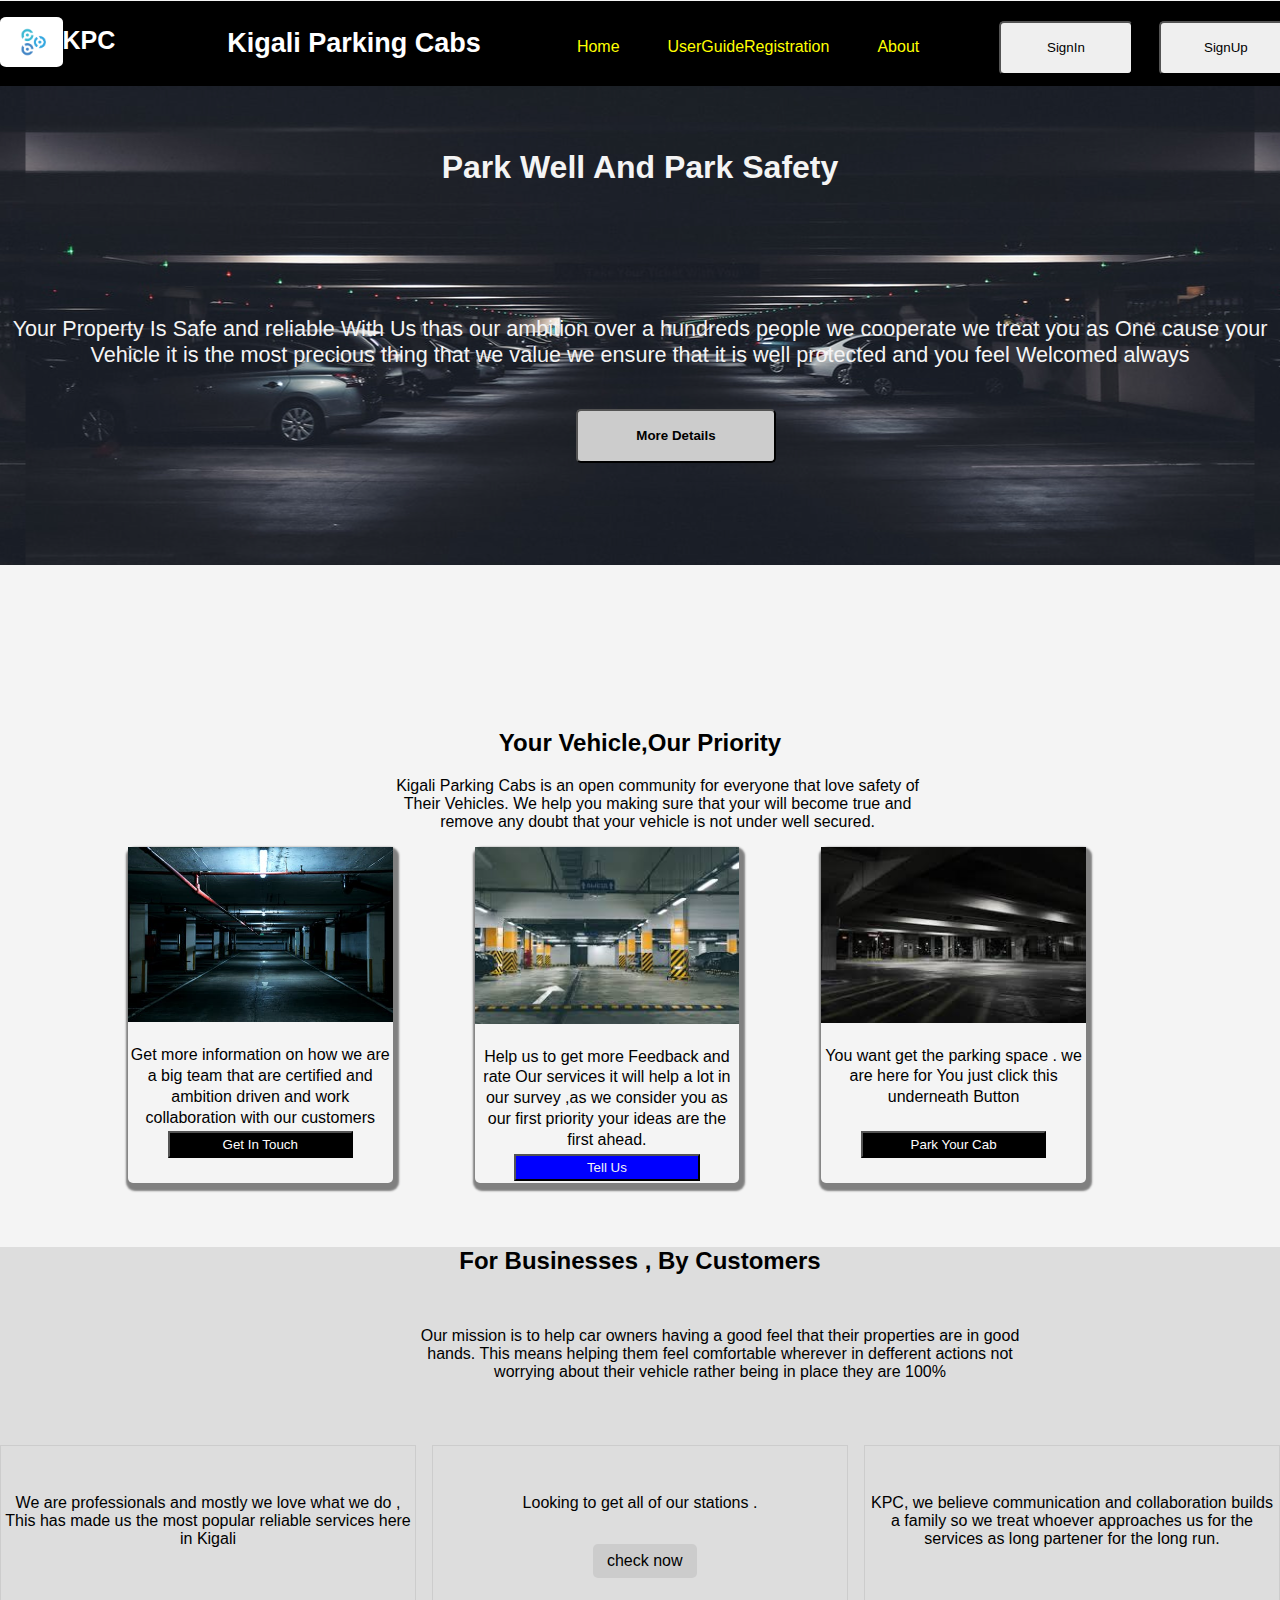
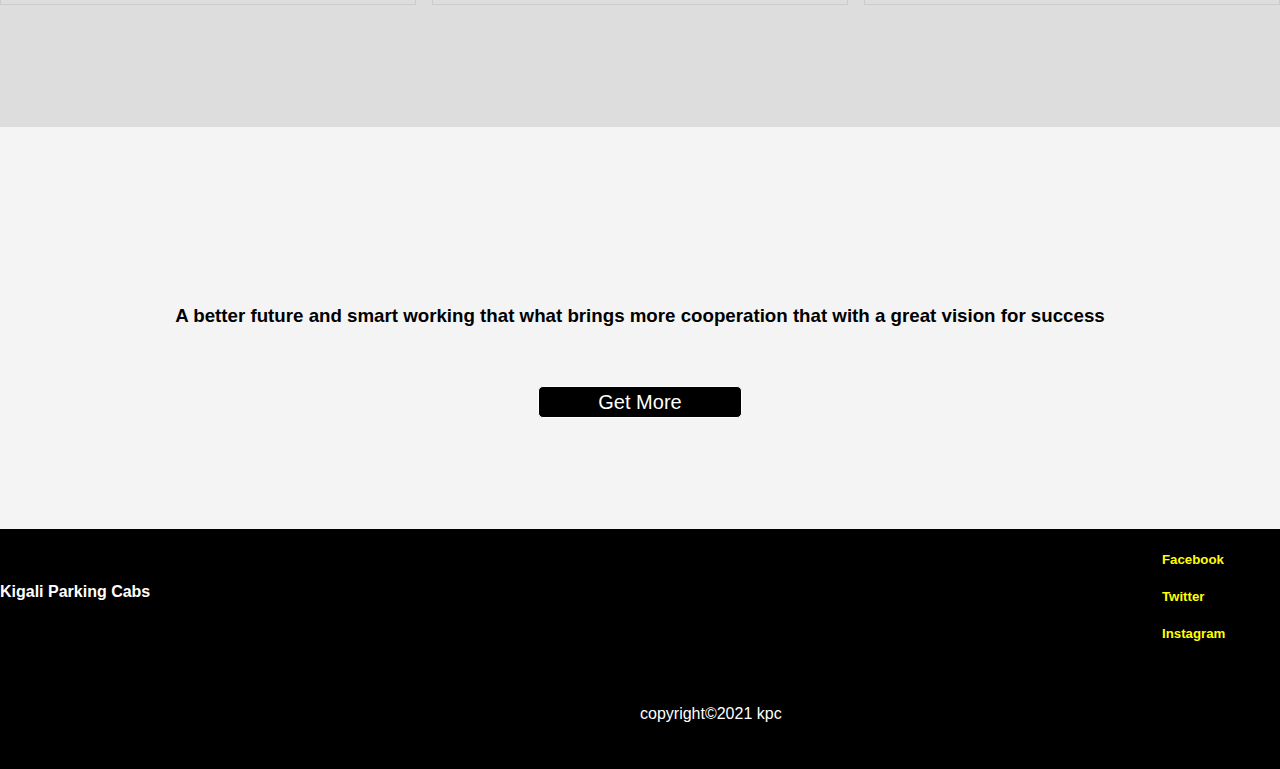
<file: pages/index.html>
<!DOCTYPE html>
<html lang="en">
<head>
  <meta charset="UTF-8">
  <meta name="viewport" content="width=device-width, initial-scale=1.0">
  <meta http-equiv="X-UA-Compatible" content="ie=edge">
  <title>ParkingSlot</title>
  <link rel="stylesheet" href="../css/index.css">
</head>
<body>
  <header id="main-header">
    <img class="logo" src="../images/logo2.png" alt="">
    <h3 class="logoHeading">KPC</h3>
    <h3 class="headingTypography">Kigali Parking Cabs</h3>
    <div class="my-list">
      <ul class="ul-list">
        <li><a href="#">Home</a></li>
        <li><a href="./userguide.html">UserGuideRegistration</a></li>
        <li><a href="./about.html">About</a></li>
      </ul>
    </div>
    <button class="btnHeader" type="button" name="button">SignIn</button>
    <button class="btnHeader" type="button" name="button">SignUp</button>
  </header>
  <div class="showcase">
    <h1>Park Well And Park Safety </h1>
    <p>Your Property Is Safe and reliable With Us thas our ambition over a hundreds people
    we cooperate we treat you as One cause your Vehicle it is the most precious thing
    that we value we ensure that it is well protected and you feel Welcomed always  </p>
    <div class="detailTag"></div>
    <button class="btnShowcase" type="button" >More Details</button>
  </div>
  <div class="my-form">

  </div>
  <div class="container">
    <div class="shortShowcase">

      <h2>Your Vehicle,Our Priority</h2>
      <p>Kigali Parking Cabs is an open community for everyone that  love safety of
      Their Vehicles. We help you making sure that your will become true and remove
      any doubt that your vehicle is not under well secured. </p>
  </div>
  <div class="boxes">


      <div class="box1">
        <img   width="100%"  src="../images/pexels.jpeg" alt="">
        <p>Get more information on how we
        are a big team that are certified
      and ambition driven and work collaboration
      with our customers
      </p>
      <button type="button" name="button">Get In Touch</button>
      </div>
      <div class="box2">
        <img   width="100%"  src="../images/imag.jpg" alt="">
        <p>Help us to get more Feedback and rate Our
        services it will help a lot in our survey
        ,as we consider you as our first priority
        your ideas are the first ahead.
      </p>
      <button type="button" name="button">Tell Us</button>
      </div>
      <div class="box3">
        <img   width="100%"  src="../images/images.jpg" alt="">
        <p>You want get the parking space . we are
        here for You just click this underneath Button</p>
        <button type="button" name="button">Park Your Cab</button>
      </div>
  </div>
</div><!-- end of container -->
  <div class="smallText">
    <h2>For Businesses , By Customers</h2>
    <p>Our mission is to help car owners having a good feel that
    their properties are in good hands. This means helping them feel
  comfortable wherever in defferent actions not worrying about their
  vehicle rather being in place they are 100%</p>
  <div class="smbox">

    <div class="smbox1">
      <p>We are professionals and mostly we love what we do
        , This has made us the most popular reliable services
        here in Kigali</p>
      </div>
      <div class="smbox2">
        <p>
          Looking to get all of our stations
          .<a  class="aTag" type="button" href="#">check now</a>
        </p>
      </div>
      <div class="smbox3">
        <p>
          KPC, we believe communication and collaboration builds
          a family so we treat whoever approaches us for the services
          as long partener for the long run.
        </p>
      </div>
  </div>
  </div>
  <section class="main container ">
      <h3>A better future and smart working that what brings more cooperation that
      with a great vision for success</h3> <button class="btnContainer"type="button" name="button">Get More</button>

  </section>
  <footer id="main-footer">

      <h4>Kigali Parking Cabs</h4>

    <div class="footerdiv">
      <h5><a href="#">Facebook</a></h5>
      <h5><a href="#">Twitter</a></h5>
      <h5><a href="#">Instagram</a></h5>
    </div>
    <p>copyright&copy;2021 kpc</p>
  </footer>
  <script src="../js/index.js"></script>
</body>
</html>
</file>
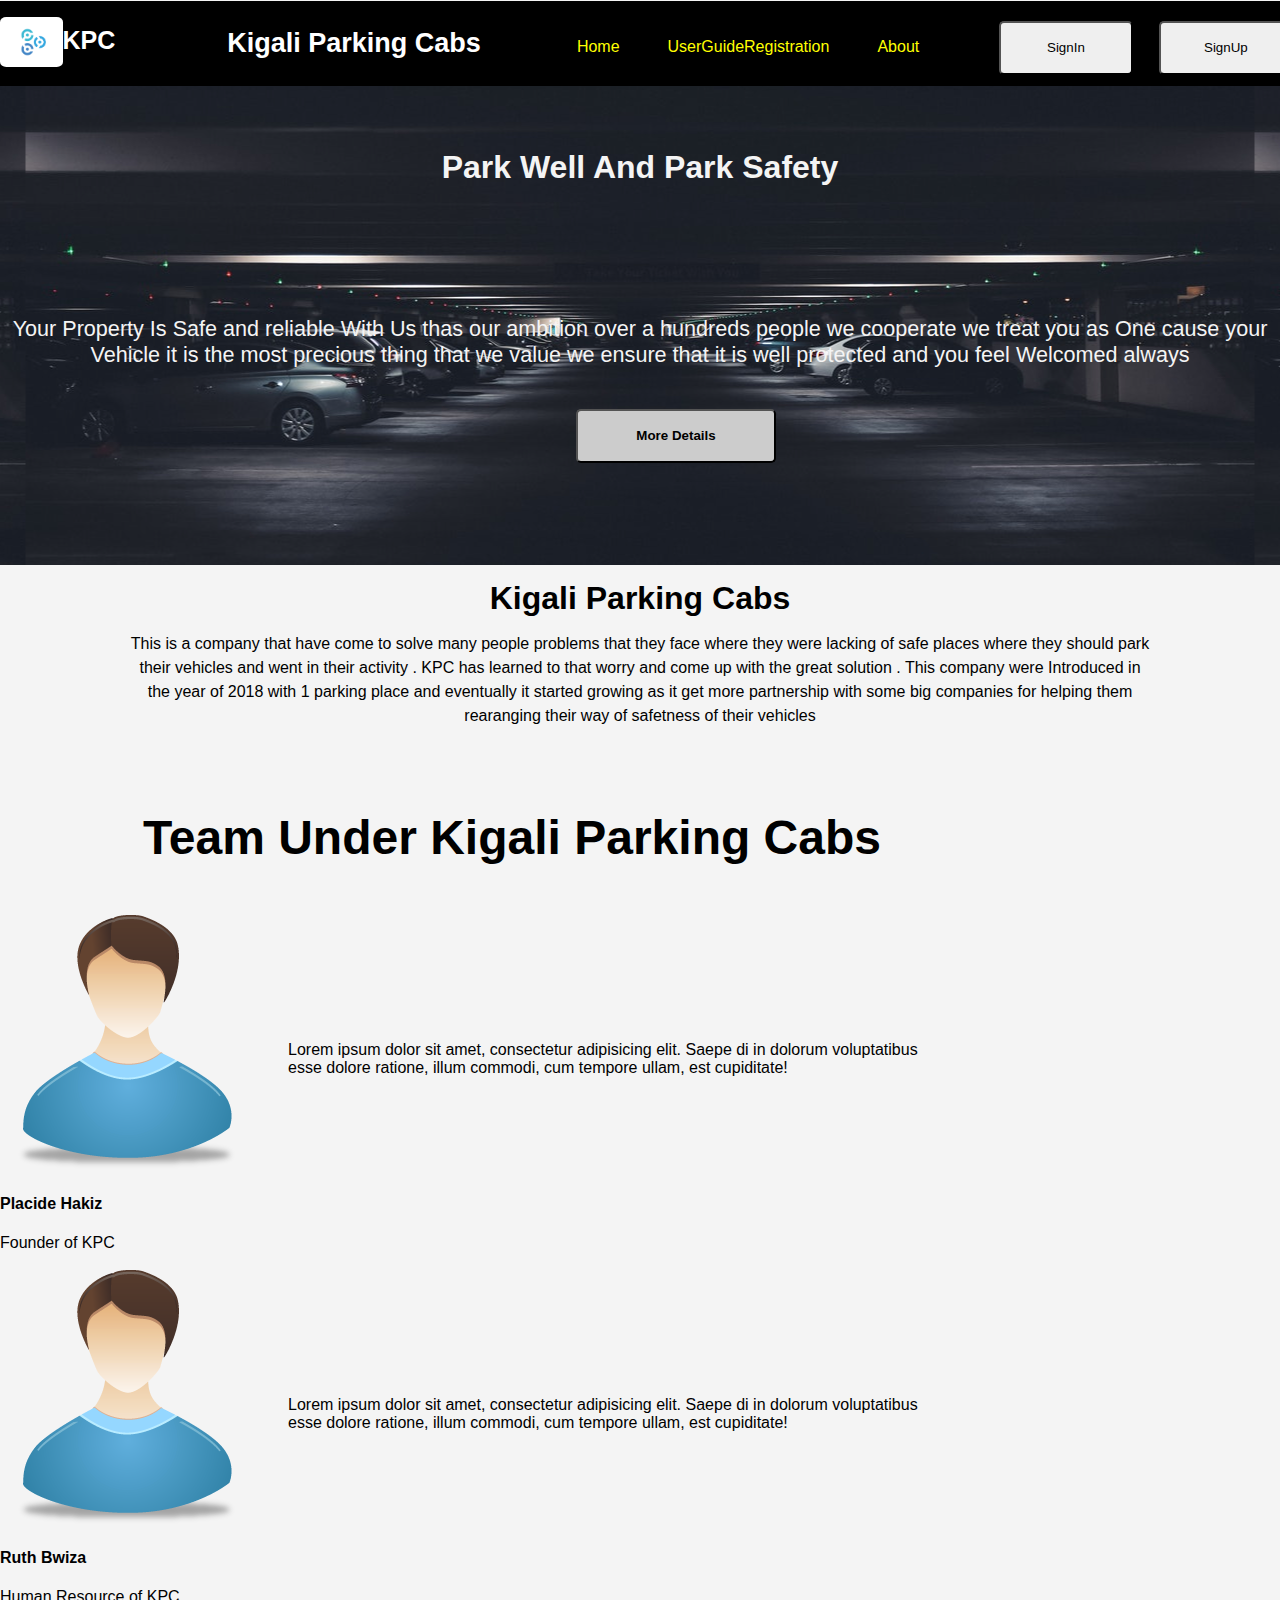
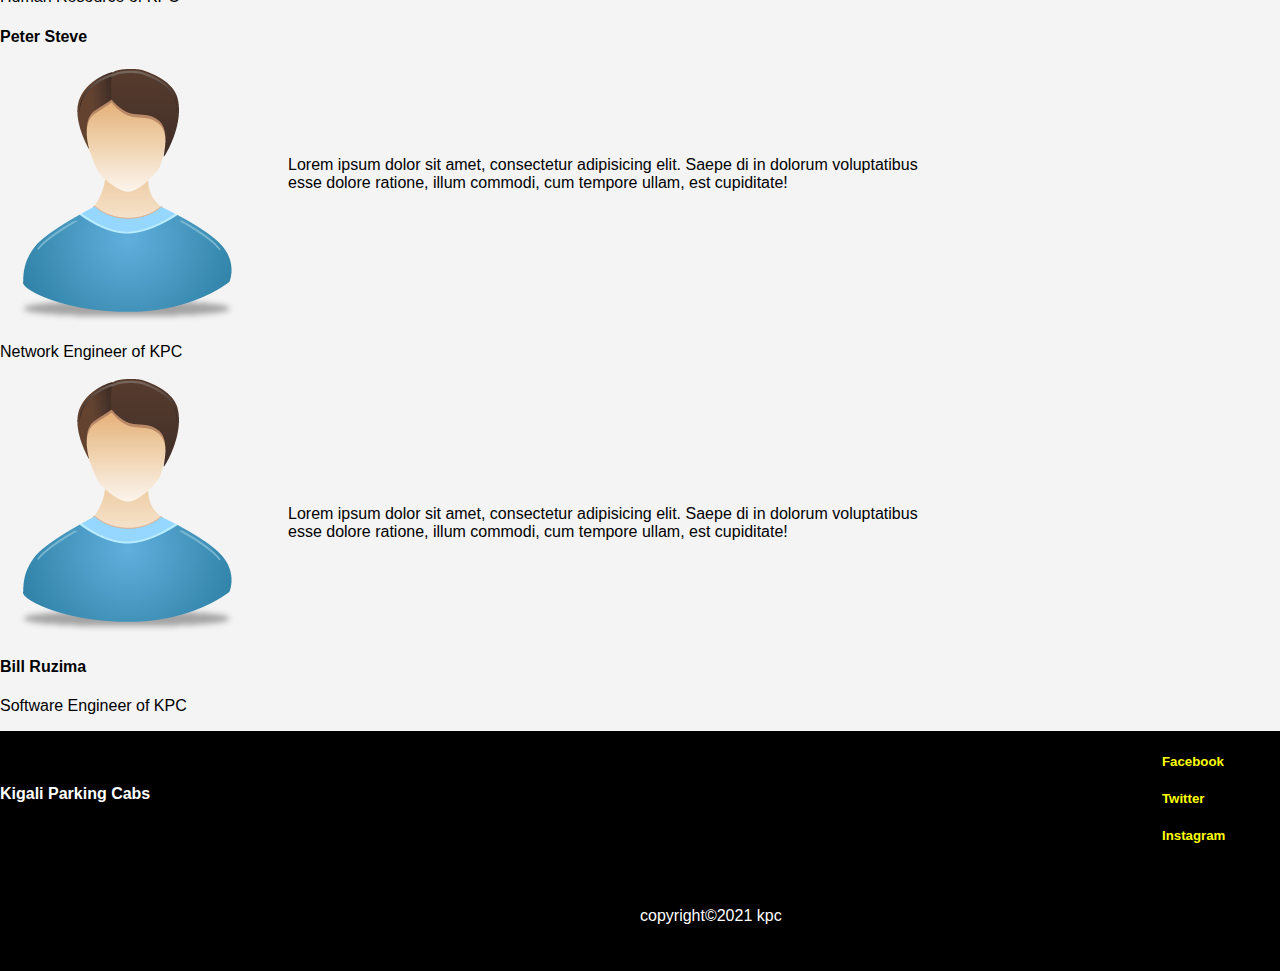
<file: pages/about.html>
<!DOCTYPE html>
<html lang="en">
<head>
  <meta charset="UTF-8">
  <meta name="viewport" content="width=device-width, initial-scale=1.0">
  <meta http-equiv="X-UA-Compatible" content="ie=edge">
  <title>About</title>
  <link rel="stylesheet" href="../css/about.css">
</head>
<body>
  <header id="main-header">
    <img class="logo" src="../images/logo2.png" alt="">
    <h3 class="logoHeading">KPC</h3>
    <h3 class="headingTypography">Kigali Parking Cabs</h3>
    <div class="my-list">
      <ul class="ul-list">
        <li><a href="./index.html">Home</a></li>
        <li><a href="./userguide.html">UserGuideRegistration</a></li>
        <li><a href="./about.html">About</a></li>
      </ul>
    </div>
    <button class="btnHeader" type="button" name="button">SignIn</button>
    <button class="btnHeader" type="button" name="button">SignUp</button>
  </header>
  <div class="showcase">
    <h1>Park Well And Park Safety </h1>
    <p>Your Property Is Safe and reliable With Us thas our ambition over a hundreds people
    we cooperate we treat you as One cause your Vehicle it is the most precious thing
    that we value we ensure that it is well protected and you feel Welcomed always  </p>
    <div class="detailTag"></div>
    <button class="btnShowcase" type="button" >More Details</button>
  </div>

    <div class="container">
        <h1>Kigali Parking Cabs</h1>
        <p class="paragraph">This is a company that have come to solve many people problems
        that they face where they were lacking of  safe places where they should
        park their vehicles and went in their activity . KPC has learned to that
        worry and come up with the great solution . This company were Introduced
        in the year of 2018  with 1 parking place and eventually it started growing
        as it get more partnership with some big companies for helping them rearanging
        their way of safetness of their vehicles  </p>
    </div>

    <h3 class="headingTeam">Team Under Kigali Parking Cabs</h3>
    <div class="team">
      <img src="../images/man-icon.png" alt="placideh">
      <h4>Placide Hakiz </h4>
      <p>Founder of KPC</p>
      <p class="detail">Lorem ipsum dolor sit amet, consectetur
         adipisicing elit. Saepe di
          in dolorum voluptatibus esse dolore ratione,
           illum commodi, cum tempore ullam, est
            cupiditate!</p>

    </div>
    <div class="team">
      <img src="../images/man-icon.png" alt="placideh">
      <h4>Ruth Bwiza </h4>
      <p>Human Resource of KPC</p>
      <p class="detail">Lorem ipsum dolor sit amet, consectetur
         adipisicing elit. Saepe di
          in dolorum voluptatibus esse dolore ratione,
           illum commodi, cum tempore ullam, est
          cupiditate!</p>

    </div>
    <div class="team">
      <h4>Peter Steve </h4>
      <img src="../images/man-icon.png" alt="placideh">
      <p>Network Engineer of KPC</p>
      <p class="detail">Lorem ipsum dolor sit amet, consectetur
         adipisicing elit. Saepe di
          in dolorum voluptatibus esse dolore ratione,
           illum commodi, cum tempore ullam, est
            cupiditate!</p>

    </div>
    <div class="team">
      <img src="../images/man-icon.png" alt="placideh">
      <h4>Bill Ruzima </h4>
      <p>Software Engineer of KPC</p>
      <p class="detail">Lorem ipsum dolor sit amet, consectetur
         adipisicing elit. Saepe di
          in dolorum voluptatibus esse dolore ratione,
           illum commodi, cum tempore ullam, est
            cupiditate!</p>

    </div>
  <footer id="main-footer">

      <h4>Kigali Parking Cabs</h4>

    <div class="footerdiv">
      <h5><a href="#">Facebook</a></h5>
      <h5><a href="#">Twitter</a></h5>
      <h5><a href="#">Instagram</a></h5>
    </div>
    <p>copyright&copy;2021 kpc</p>
  </footer>
  <script src="../js/about.js">

  </script>
</body>
</html>
</file>
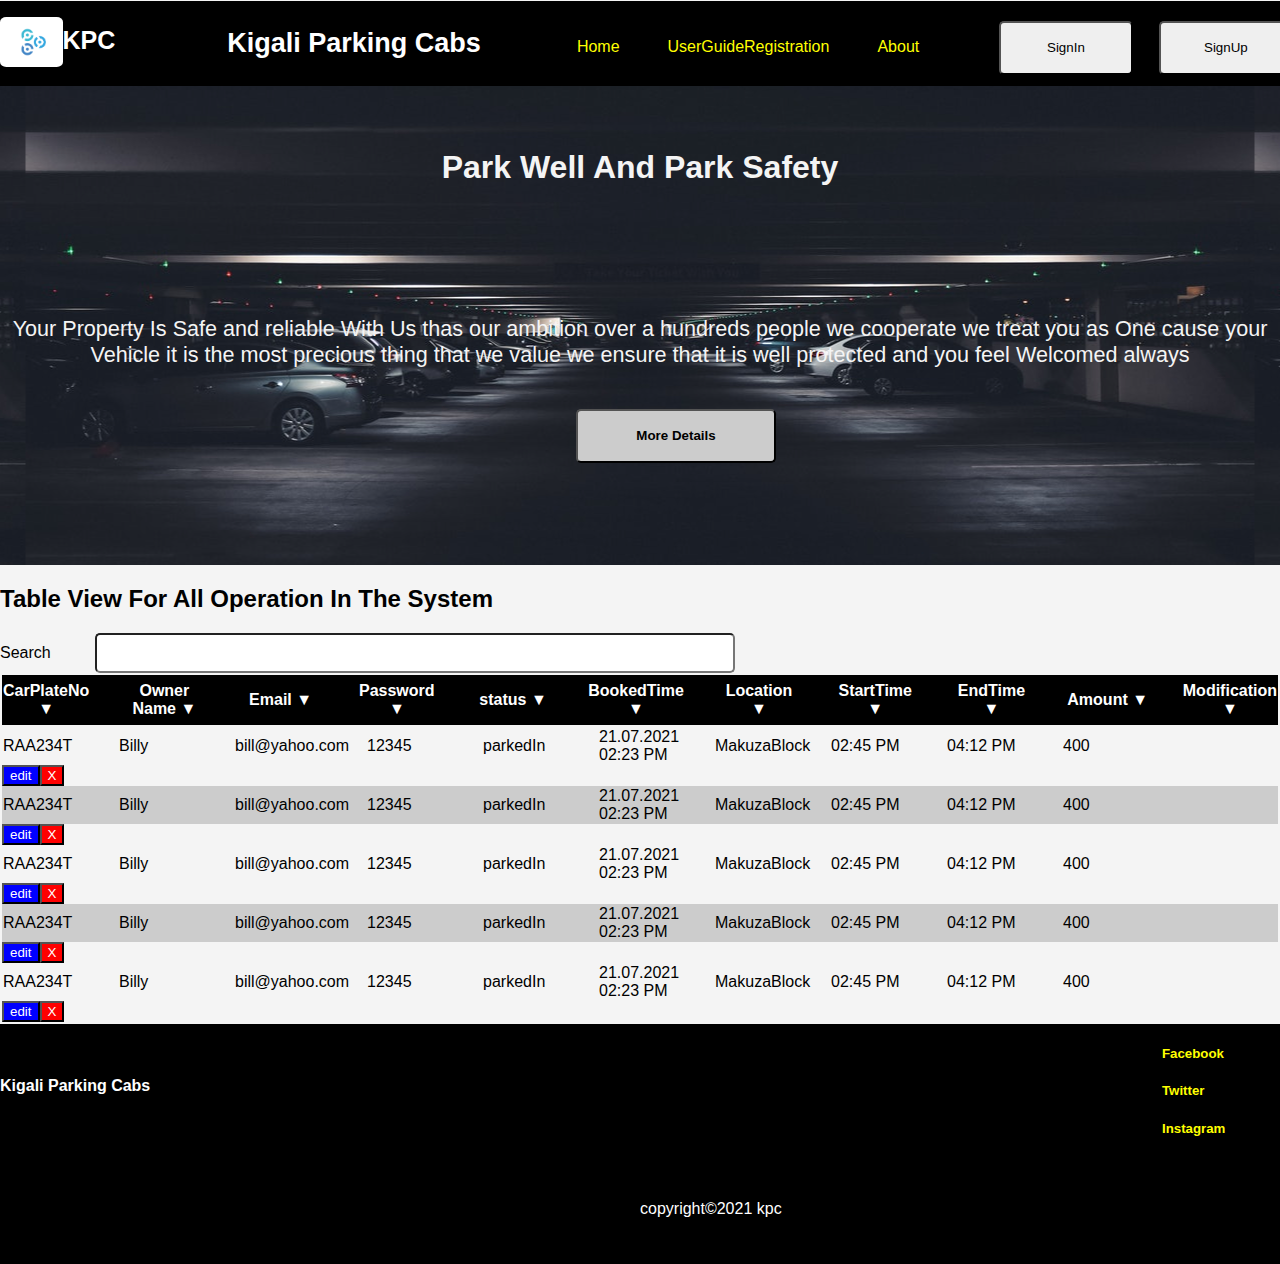
<file: pages/admin.html>
<!DOCTYPE html>
<html lang="en">
<head>
  <meta charset="UTF-8">
  <meta name="viewport" content="width=device-width, initial-scale=1.0">
  <meta http-equiv="X-UA-Compatible" content="ie=edge">
  <title>KPC Admin</title>
  <link rel="stylesheet" href="../css/admin.css">
</head>
<body>
  <header id="main-header">
    <img class="logo" src="../images/logo2.png" alt="">
    <h3 class="logoHeading">KPC</h3>
    <h3 class="headingTypography">Kigali Parking Cabs</h3>
    <div class="my-list">
      <ul class="ul-list">
        <li><a href="./index.html">Home</a></li>
        <li><a href="./userguide.html">UserGuideRegistration</a></li>
        <li><a href="./about.html">About</a></li>
      </ul>
    </div>
    <button class="btnHeader" type="button" name="button">SignIn</button>
    <button class="btnHeader" type="button" name="button">SignUp</button>
  </header>
  <div class="showcase">
    <h1>Park Well And Park Safety </h1>
    <p>Your Property Is Safe and reliable With Us thas our ambition over a hundreds people
    we cooperate we treat you as One cause your Vehicle it is the most precious thing
    that we value we ensure that it is well protected and you feel Welcomed always  </p>
    <div class="detailTag"></div>
    <button class="btnShowcase" type="button" >More Details</button>
  </div>
  <div class="container">
    <h2>Table View For All Operation In The System</h2>
    <form>
		<label>Search</label>
		<input id="input-tag" type="text" name="name">
	</form>
    <table>
      <thead >
        <tr class="rowHead">
          <th>
            CarPlateNo &#9660
          </th>
          <th>
            Owner Name &#9660
          </th>
          <th>
            Email &#9660
          </th>
          <th>
            Password &#9660
          </th>
          <th>
            status &#9660
          </th>
          <th>
            BookedTime &#9660
          </th>
          <th>
            Location &#9660
          </th>
          <th>
            StartTime &#9660
          </th>
          <th>
            EndTime &#9660
          </th>
          <th>
            Amount &#9660
          </th>
          <th>
            Modification &#9660
          </th>
        </tr>
      </thead>
      <tbody id="row-data">

      </tbody>
    </table>
  </div>
  <footer id="main-footer">

      <h4>Kigali Parking Cabs</h4>

    <div class="footerdiv">
      <h5><a href="#">Facebook</a></h5>
      <h5><a href="#">Twitter</a></h5>
      <h5><a href="#">Instagram</a></h5>
    </div>
    <p>copyright&copy;2021 kpc</p>
  </footer>
  <script src="../js/admin.js"></script>
</body>
</html>
</file>
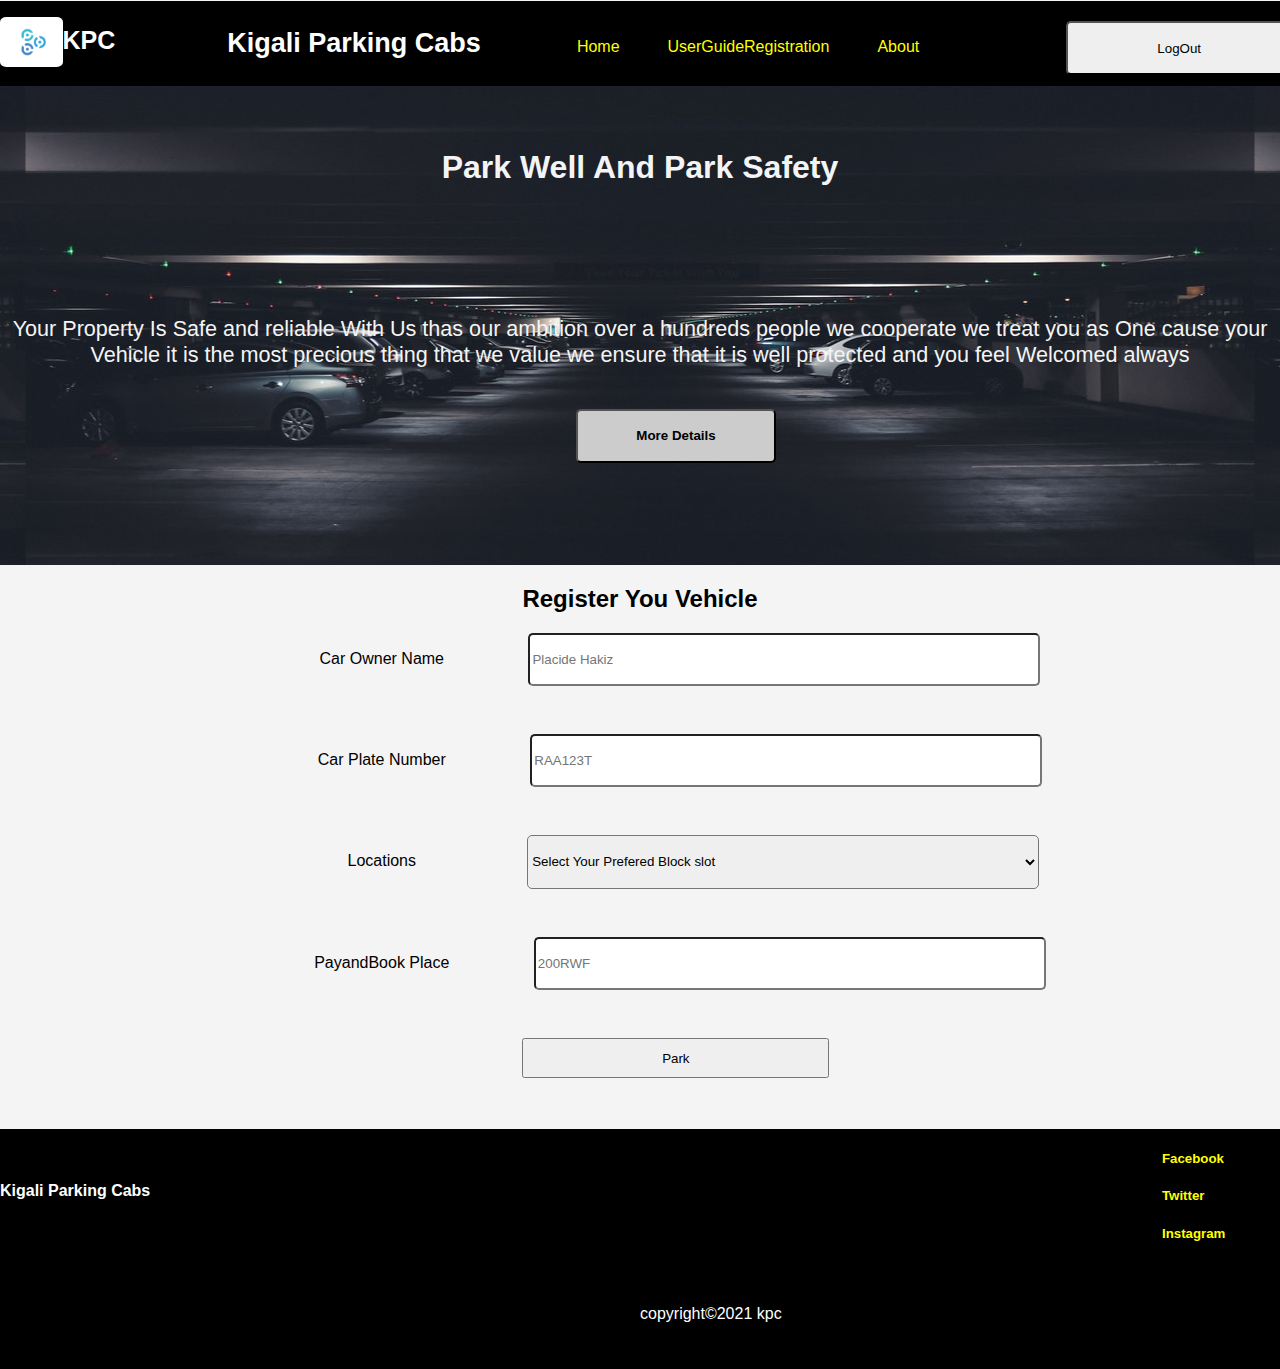
<file: pages/register.html>
<!DOCTYPE html>
<html lang="en">
<head>
  <meta charset="UTF-8">
  <meta name="viewport" content="width=device-width, initial-scale=1.0">
  <meta http-equiv="X-UA-Compatible" content="ie=edge">
  <title>register</title>
  <link rel="stylesheet" href="../css/register.css">
</head>
<body>
  <header id="main-header">
    <img class="logo" src="../images/logo2.png" alt="">
    <h3 class="logoHeading">KPC</h3>
    <h3 class="headingTypography">Kigali Parking Cabs</h3>
    <div class="my-list">
      <ul class="ul-list">
        <li><a href="./index.html">Home</a></li>
        <li><a href="#">UserGuideRegistration</a></li>
        <li><a href="./about.html">About</a></li>
      </ul>
    </div>
    <button class="btnHeader" type="submit" name="button"><a style="color:#000 " href="./index.html">LogOut</a></button>
  </header>
  <div class="showcase">
    <h1>Park Well And Park Safety </h1>
    <p>Your Property Is Safe and reliable With Us thas our ambition over a hundreds people
    we cooperate we treat you as One cause your Vehicle it is the most precious thing
    that we value we ensure that it is well protected and you feel Welcomed always  </p>
    <div class="detailTag"></div>
    <button class="btnShowcase" type="button" >More Details</button>
  </div>

  <div class="container">
    <h2>Register You Vehicle</h2>
      <form class="parkCar" action="./admin.html" >
        <div class="">
          <label for="Car Owner Name">Car Owner Name</label>
          <input type="text" placeholder="Placide Hakiz">
        </div>
        <div class="">
          <label for="CarPlateNo">Car Plate Number </label>
          <input type="text" placeholder="RAA123T">
        </div>
        <div class="">
          <label for="location">Locations</label>
          <select class="selection" name="">
            <option value="DownTown">Select Your Prefered Block slot</option>
            <option value="DownTown">DownTown</option>
            <option value="DownTown">SimbaBlock</option>
            <option value="DownTown">MakuzaBlock</option>
            <option value="DownTown">AirPortBlock</option>
            <option value="DownTown">RafikiBlock</option>

          </select>

        </div>
        <div>
          <label for="Pay">PayandBook Place</label>
          <input type="text" name="booking"  placeholder="200RWF">
        </div>
        <!-- <input class="btnSubmit" type="submit" name="submit" value="Park"> -->
        <button class="btnSubmit" ><a style="color:#000;width:40em; " href="./admin.html">Park</a></button>
      </form>
    </div>
    <footer id="main-footer">

        <h4>Kigali Parking Cabs</h4>

      <div class="footerdiv">
        <h5><a href="#">Facebook</a></h5>
        <h5><a href="#">Twitter</a></h5>
        <h5><a href="#">Instagram</a></h5>
      </div>
      <p>copyright&copy;2021 kpc</p>
    </footer>
      <script type="text/javascript" src="../js/register.js">

      </script>
</body>
</html>
</file>
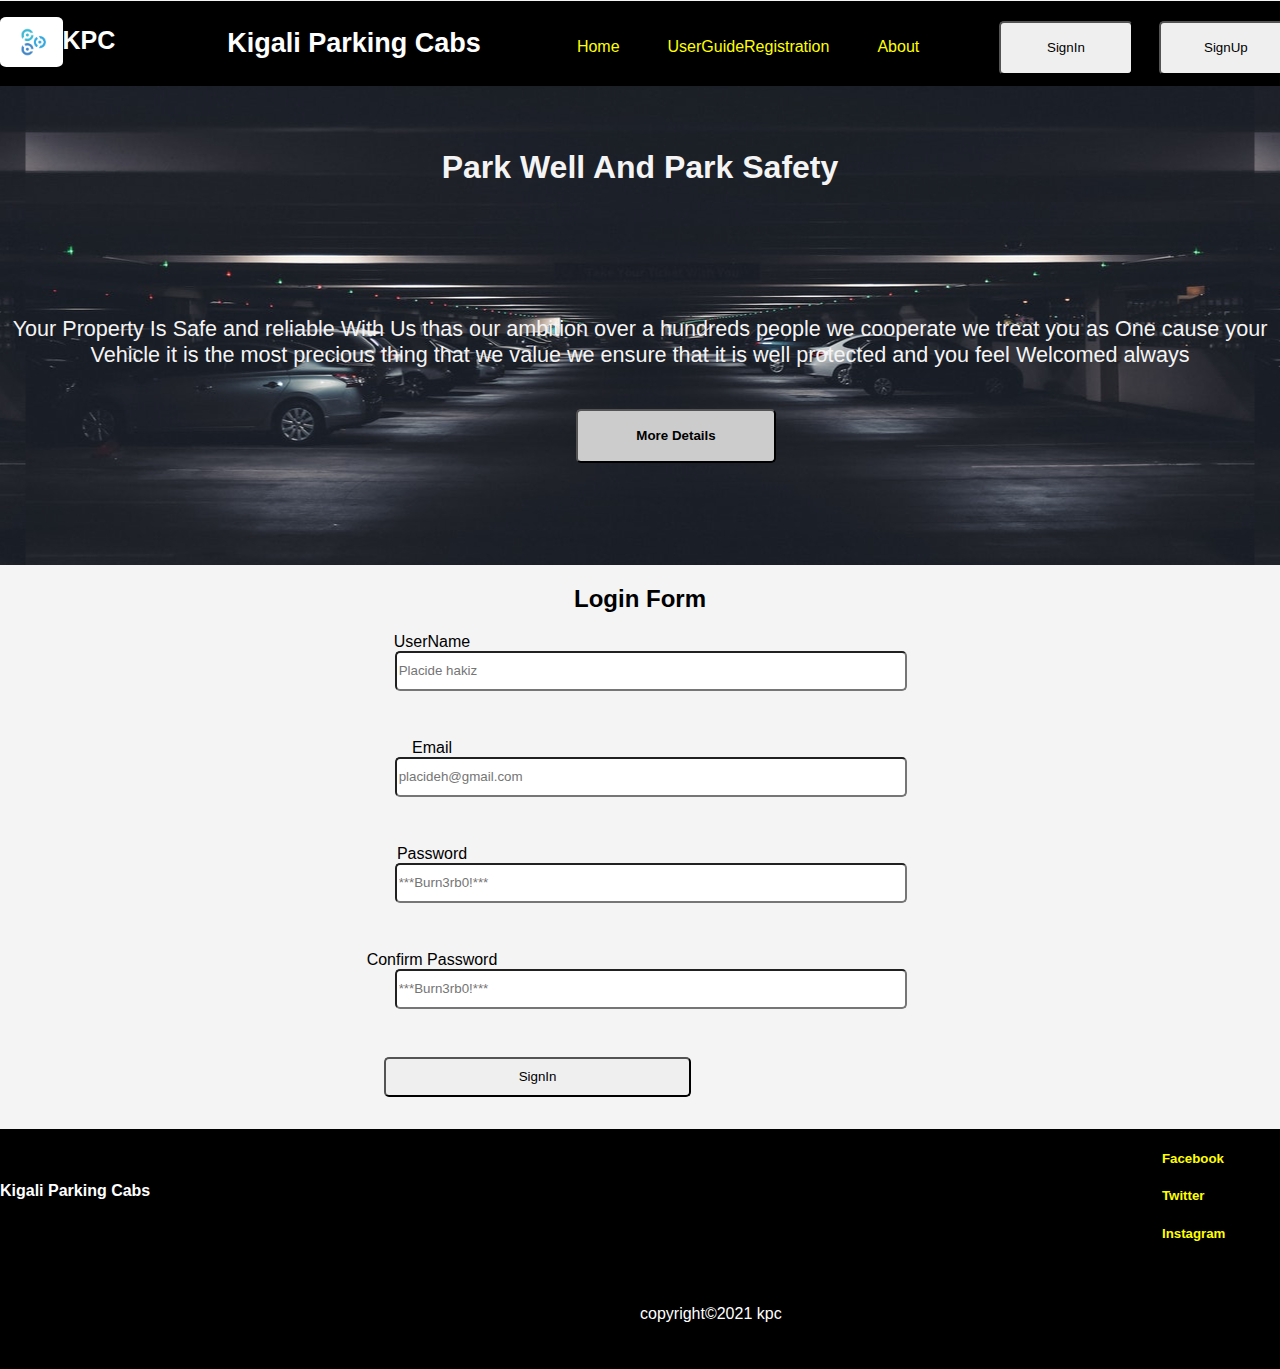
<file: pages/signIn.html>
<!DOCTYPE html>
<html lang="en">
<head>
  <meta charset="UTF-8">
  <meta name="viewport" content="width=device-width, initial-scale=1.0">
  <meta http-equiv="X-UA-Compatible" content="ie=edge">
  <title>SignIn</title>
  <link rel="stylesheet" href="../css/signIn.css">
</head>
<body>
  <header id="main-header">
    <img class="logo" src="../images/logo2.png" alt="">
    <h3 class="logoHeading">KPC</h3>
    <h3 class="headingTypography">Kigali Parking Cabs</h3>
    <div class="my-list">
      <ul class="ul-list">
        <li><a href="./index.html">Home</a></li>
        <li><a href="./userguide.html">UserGuideRegistration</a></li>
        <li><a href="./about.html">About</a></li>
      </ul>
    </div>
    <button class="btnHeader" type="button" name="button">SignIn</button>
    <button class="btnHeader" type="button" name="button">SignUp</button>
  </header>
  <div class="showcase">
    <h1>Park Well And Park Safety </h1>
    <p>Your Property Is Safe and reliable With Us thas our ambition over a hundreds people
    we cooperate we treat you as One cause your Vehicle it is the most precious thing
    that we value we ensure that it is well protected and you feel Welcomed always  </p>
    <button class="btnShowcase" type="button" >More Details</button>
  </div>


  <div class="container">
    <h2>Login Form </h2>

    <form action="" class="my-form" >
      <div>
        <label for="username">UserName</label>
        <input id="inputText" type="text" placeholder="Placide hakiz">
      </div>
      <div>
        <label for="email">Email</label>
        <input id="inputMail" type="email" placeholder="placideh@gmail.com">
      </div>
      <div>
        <label for="password">Password</label>
        <input id="inputPass" type="password" placeholder="***Burn3rb0!***">
      </div>
      <div>
        <label for="password">Confirm Password</label>
        <input id="inputConfirmPass"type="password"placeholder="***Burn3rb0!***" >
      </div>
      <input class="btnSubmit"type="submit" name="SignIn" value="SignIn">
    </form>
  </div>
  <footer id="main-footer">

      <h4>Kigali Parking Cabs</h4>

    <div class="footerdiv">
      <h5><a href="#">Facebook</a></h5>
      <h5><a href="#">Twitter</a></h5>
      <h5><a href="#">Instagram</a></h5>
    </div>
    <p>copyright&copy;2021 kpc</p>
  </footer>
  <script src="../js/signIn.js">

  </script>
</body>
</html>
</file>
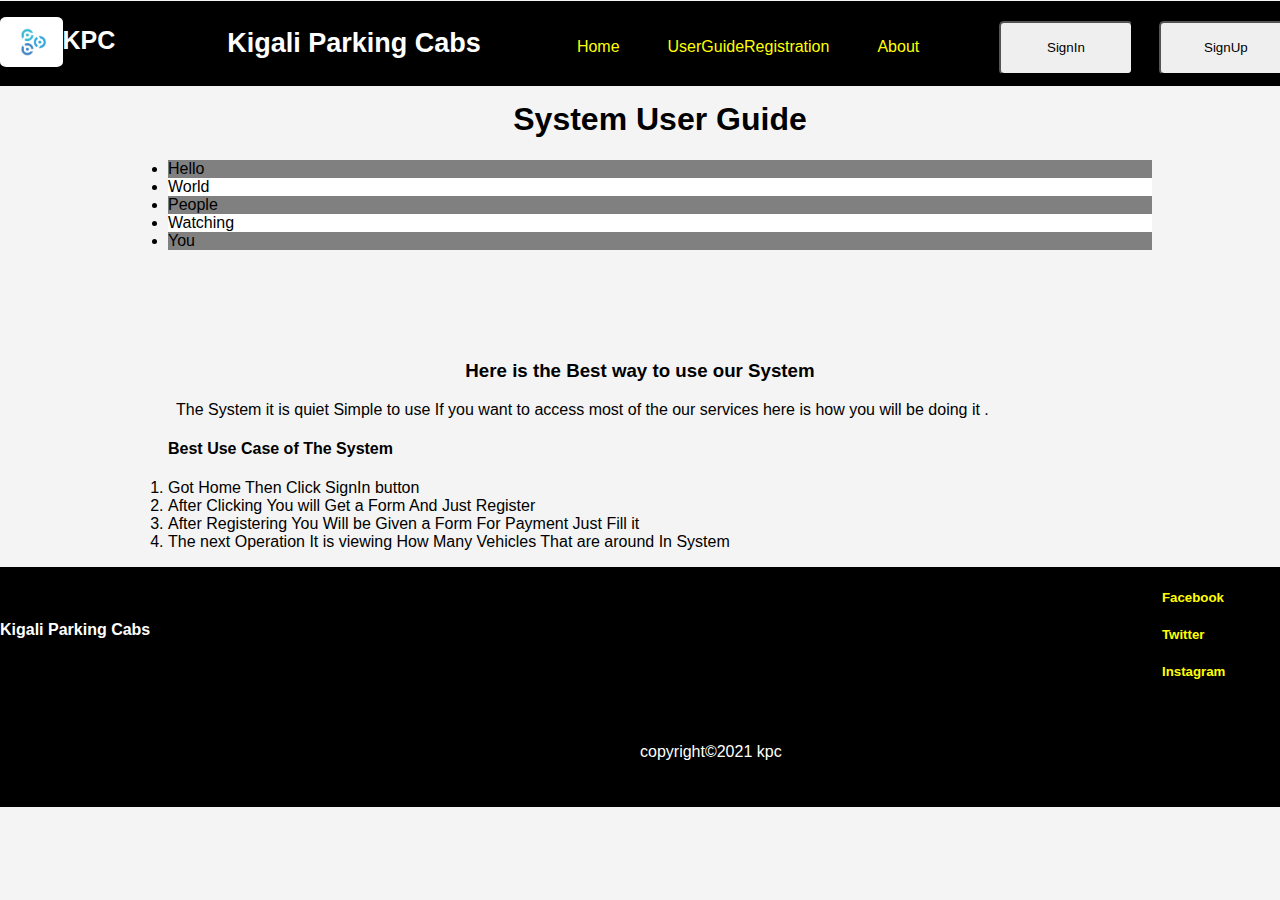
<file: pages/userguide.html>
<!DOCTYPE html>
<html lang="en">
<head>
  <meta charset="UTF-8">
  <meta name="viewport" content="width=device-width, initial-scale=1.0">
  <meta http-equiv="X-UA-Compatible" content="ie=edge">
  <title>UserGuideRegistration</title>
  <link rel="stylesheet" href="../css/userguide.css">
</head>
<body>
  <header>
    <header id="main-header">
      <img class="logo" src="../images/logo2.png" alt="">
      <h3 class="logoHeading">KPC</h3>
      <h3 class="headingTypography">Kigali Parking Cabs</h3>
      <div class="my-list">
        <ul class="ul-list">
          <li><a href="./index.html">Home</a></li>
          <li><a href="#">UserGuideRegistration</a></li>
          <li><a href="./about.html">About</a></li>
        </ul>
      </div>
      <button class="btnHeader" type="button" name="button">SignIn</button>
      <button class="btnHeader" type="button" name="button">SignUp</button>
    </header>
  </header>
  <div class="container">

  <ul class="my-list2">
    <h1>System User Guide</h1>
    <li>Hello</li>
    <li>World</li>
    <li>People</li>
    <li>Watching</li>
    <li>You</li>
  </ul>
  <h3 class="heading3">Here is the Best way to use our System</h3>
  <p class="pTag">The System it is quiet Simple to use If you want to access most of the our services
    here is how you will be doing it .
  </p>
  <ol>
    <h4>Best Use Case of The System</h4>
    <li>Got Home Then Click SignIn button</li>
    <li>After Clicking You will Get a Form And Just Register </li>
    <li>After Registering You Will be Given a Form For Payment Just Fill it</li>
    <li>The next Operation It is viewing How Many Vehicles That are around In System</li>
  </ol>
</div>
<footer id="main-footer">

    <h4>Kigali Parking Cabs</h4>

  <div class="footerdiv">
    <h5><a href="#">Facebook</a></h5>
    <h5><a href="#">Twitter</a></h5>
    <h5><a href="#">Instagram</a></h5>
  </div>
  <p>copyright&copy;2021 kpc</p>
</footer>
</body>
</html>
</file>
<file: css/index.css>
*{
  box-sizing: border-box;
}
body{
  font-family:Arial,Helvetica,san-serif;
  margin:0;
  background-color:#f4f4f4;
}
#main-header {
  background-color: #000;
  color:#fff;
  position: fixed;
  display:flex;
  top:0.06em;
  width:100%;
  z-index:1;
  box-sizing:border-box;
}
.logo {
  height:50px;
  border-radius:10%;
  position:relative;
  top:1em;
}
.logoHeading {
  font-size:25px;
}
a{
  color:yellow;
  text-decoration:none;
  padding:0.5em;
  border-radius:5px;
}
a:hover{
  color:blue;
  background:#fff;
  border:1px solid #ccc;
}
.headingTypography {
  position:relative;
  left:7rem;
  font-size:27px;
  /* color:yellow; */
}
.ul-list {
  display:flex;
  justify-content:space-between;
  list-style:none;
  position:relative;
  left:10em;
  top:1.3em;
}
.ul-list >li {
  margin-right:2em;
}

.btnHeader {
  position:relative;
  left:15em;
  height:6vh;
  margin-right:2em;
  width:10em;
  top:1.5em;
  border-radius:5px;
}
.btnHeader:hover{
  background: #ccc;
  color:blue;
}
.showcase {
  margin-top:5.3em;
  background-image:url(../images/park.jpg);
  height:30em;
  width:100%;
  background-position:center center;
  text-align:center;
  color:#f4f4f4;
  box-sizing:border-box;
  position:relative;
}
.showcase >h1 {
  position:relative;
  top:2em;
}
.showcase >p {
  position:relative;
  top:8em;
  /* font-size:215%; */
  font-size:135%;
}
.btnShowcase {
  position:absolute;
  height:6vh;
  width:15em;
  background:#ccc;
  border-radius:5px;
  font-weight:bold;
  margin-top:15%;
  left:45%;
}
.container {
  width:80%;
  margin:auto;
  margin-bottom:5%;
}
.shortShowcase {
  text-align:center;
  position:relative;
}
.shortShowcase >p {
  position:relative;
  width:55%;
  left:15.5em;
}
.boxes {
  display :grid;
  grid-template-columns:repeat(3,1fr);
  grid-gap:1em;
  line-height:1.5em;
}
.box1 {
  border-radius:5px;
 box-shadow:2px 4px 2px 4px grey ;
 height:21em;
 width:80%;
 text-align:center;
}
.box1 >p {
  position:relative;
  line-height:1.3em;
  margin-bottom:3px;
}
.box1 >button {
  position:relative;
  background:#000;
  border-radius:5px #f1f1f1;
  color:#fff;
  width:70%;
  padding:0.3em;

}
.box2 {
  border-radius:5px;
 box-shadow:2px 4px 2px 4px grey ;
 height:21em;
 width:80%;
 text-align:center;
}
.box2 >p {
  position:relative;
  line-height:1.3em;
  margin-bottom:3px;
}
.box2 >button {
  position:relative;
  background:blue;
  border-radius:5px #f1f1f1;
  color:#f4f4f4;
  width:70%;
  padding:0.3em;

}

.box3 {
  border-radius:5px;
 box-shadow:2px 4px 2px 4px grey ;
 height:21em;
 width:80%;
 text-align:center;
}
.box3 >p {
  position:relative;
  line-height:1.3em;
  margin-bottom:3px;
}
.box3 >button {
  position:relative;
  background:#000;
  border-radius:5px #f1f1f1;
  color:#fff;
  width:70%;
  top:1.5em;
  padding:0.3em;

}
.smallText {
  background:#ddd;
  height:30em;
  width:100%;
  text-align:center;
  position:relative;
}
.smallText > h2 {
  margin-top:30px;
}
.smallText > p {
width:50%;
position:relative;
top:2em;
left:25em;

}
.btnContainer {
  width:20%;
  height:10%;
  display:inline-block;
  border-radius: 5px;
   color:#fff;
   background: #000;
   text-decoration: none;;
   padding:1rem 2 rem;
   border:1px #fff solid;
   margin-top:40px;
   font-size:20px;
   animation-name:btn;
   animation-duration: 3s;
   animation-delay:3s;
   animation-fill-mode: forwards;
   transition-property: transform;
   transition-duration: 1s;
}
.btnContainer:hover{
    transform: rotateY(180deg);
    background:#000;
    color:#f4f3f3;
    border-radius: 5px;

}
.smbox {
  position:relative;
  top:5em;
  display:grid;
  grid-template-columns:repeat(3,1fr);
  grid-gap:1em;
}
.smbox1 {
  border :1px solid #ccc;
  height:10em;

}
.smbox1 > p {
  text-align:center;
  position:relative;
  top:2em;
}
.smbox2 {
  border :1px solid #ccc;
  height:10em;
}
.smbox2 > p {
  text-align:center;
  position:relative;
  top:2em;
}
.smbox3 {
  border :1px solid #ccc;
  height:10em;
}
.smbox3 > p {
  text-align:center;
  position:relative;
  top:2em;
}
.detailTag {
  position: absolute;
  top:18em;
  text-align: center;
  left:3em;
}
.aTag {
  display:block;
  background:#ccc;
  color:#000;
  width:25%;
  position:relative;
  left:10em;
  top: 2em;
}
.main {
  height:20em;
  text-align:center;
  position:relative;
  top:10em;
}
#main-footer {
background:#000;
height:15em;
display:grid:
grid-template-columns:repeat(4,1fr);
color:#fff;
position:relative
}
#main-footer > h4 {
  position:absolute;
  top:2em;
}
#main-footer > p {
  position:absolute;
  top:10em;
  left:40em;
}
.footerdiv {
  position:absolute;
  top:0px;
  right:3em;
}
.my-form {
  display: grid;
  grid-template-rows: repeat(4,1fr);
  grid-gap: 3em;
  position: relative;

}
label {
  box-sizing: border-box;
  position: relative;
  left:18em;
}
input {
  height: 3em;
  width: 50%;
  display: flex;
  box-sizing: border-box;
  position: relative;
  left:20em;
  border-radius: 5px;
}
.btnSubmit {
  height: 3em;
  width: 30%;
  position: relative;
  left:20%;
  top:12px;
}
@media (max-width:960px) {
  *{
    box-sizing: border-box;
  }
  #main-header {
    background-color: #000;
    color:#fff;
    position: fixed;
    display:flex;
    top:0.06em;
    width:100%;
    z-index:1;
    box-sizing:border-box;
    overflow: hidden;
  }
  .logo {
    height:30px;
    border-radius:10%;
    position:relative;
    top:1em;
  }
  .logoHeading {
    font-size:20px;
  }
  a{
    color:yellow;
    text-decoration:none;
    padding:0.2em;
    border-radius:5px;
  }
  a:hover{
    color:blue;
    background:#fff;
    border:1px solid #ccc;
  }
  .headingTypography {
    position:relative;
    left:2rem;
    font-size:12px;

  }
  .ul-list {
    display:flex;
    justify-content:space-between;
    list-style:none;
    position:relative;
    left:0.1em;
    top:0.3em;
  }
  .ul-list >li {
    margin-right:1em;
  }

  .btnHeader {
    position:relative;
    left:0.1em;
    height:5vh;
    margin-right:0.2em;
    width:7em;
    top:1em;
    border-radius:5px;
  }
  .btnHeader:hover{
    background: #ccc;
    color:blue;
  }
  .detailTag {
    position: absolute;
    top:16em;
  }
  .showcase {
    margin-top:3.3em;
    background-image:url(../images/park.jpg);
    height:25em;
    width:100%;
    background-position:center center;
    text-align:center;
    color:#f4f4f4;
    box-sizing:border-box;
    position:relative;
  }
  .showcase >h1 {
    position:relative;
    top:2em;
  }
  .showcase >p {
    position:relative;
    top:6.5em;
    font-size:110%;
  }
  .btnShowcase {
    position:absolute;
    height:6vh;
    width:15em;
    background:#ccc;
    border-radius:5px;
    font-weight:bold;
    margin-top:25%;
    left:35%;
  }
  .shortShowcase {
    text-align:center;
    position:relative;
  }
  .shortShowcase > h2 {
    position: relative;
    top:-6em;
  }
  .shortShowcase >p {
    position:relative;
    width:105%;
    left:1em;
    top:-8em;
  }
  .boxes {
    display :grid;
    grid-template-columns:repeat(3,1fr);
    grid-gap:3em;
    line-height:1.2em;
  }
  .box1 {
    border-radius:5px;
   box-shadow:2px 4px 2px 4px grey ;
   height:22em;
   width:10em;
   text-align:center;
  }
  .box1 >p {
    position:relative;
    line-height:1.3em;
    margin-bottom:35px;
  }
  .box1 >button {
    position:relative;
    background:#000;
    border-radius:5px #f1f1f1;
    color:#fff;
    width:70%;
    padding:0.3em;

  }
  .box2 {
    border-radius:5px;
   box-shadow:2px 4px 2px 4px grey ;
   height:22em;
   width:10em;
   text-align:center;
  }
  .box2 >p {
    position:relative;
    line-height:1.3em;
    margin-bottom:15px;
  }
  .box2 >button {
    position:relative;
    background:blue;
    border-radius:5px #f1f1f1;
    color:#f4f4f4;
    width:70%;
    padding:0.3em;

  }
  .box3 {
    border-radius:5px;
   box-shadow:2px 4px 2px 4px grey ;
   height:22em;
   width:10em;
   text-align:center;
  }
  .box3 >p {
    position:relative;
    line-height:1.3em;
    margin-bottom:3.5em;
  }
  .box3 >button {
    position:relative;
    background:#000;
    border-radius:5px #f1f1f1;
    color:#fff;
    width:70%;
    top:1.5em;
    padding:0.3em;

  }
  .smallText {
    background:#ddd;
    height:30em;
    width:100%;
    text-align:center;
    position:relative;
  }
  .smallText > h2 {
    position: absolute;
    top:0.1em;
    left:5em;
  }
  .smallText > p {
  width:80%;
  position:absolute;
  top:7em;
  left:5em;

  }
  .btnContainer {
    width:30%;
    height:20%;
    border-radius: 5px;
    display:inline-block;
     color:#fff;
     background: #000;
     text-decoration: none;;
     padding:1rem 2 rem;
     border:1px #fff solid;
     margin-top:40px;
     font-size:20px;
     animation-name:btn;
     animation-duration: 3s;
     animation-delay:3s;
     animation-fill-mode: forwards;
     transition-property: transform;
     transition-duration: 1s;
  }
  .btnContainer:hover{
      transform: rotateY(180deg);
      background:#000;
      color:#f4f3f3;
      border-radius: 5px;

  }
  .smbox {
    position:absolute;
    top:17em;
    display:grid;
    grid-template-columns:repeat(3,1fr);
    grid-gap:1em;
  }
  .smbox1 {
    border :1px solid #ccc;
    height:10em;

  }
  .smbox1 > p {
    text-align:center;
    position:relative;
    top:2em;
  }
  .smbox2 {
    border :1px solid #ccc;
    height:10em;
  }
  .smbox2 > p {
    text-align:center;
    position:relative;
    top:2em;
  }
  .smbox3 {
    border :1px solid #ccc;
    height:10em;
  }
  .smbox3 > p {
    text-align:center;
    position:relative;
    top:0.5em;
  }
  .aTag {
    display:block;
    background:#ccc;
    color:#000;
    width:45%;
    position:relative;
    left:3.5em;
    top: 1em;
  }
  .main {
    height:15em;
    text-align:center;
    position:relative;
    top:2em;
  }
  #main-footer {
  background:#000;
  height:15em;
  display:grid:
  grid-template-columns:repeat(4,1fr);
  color:#fff;
  position:relative
  }
  #main-footer > h4 {
    position:absolute;
    top:-0.5em;
  }
  #main-footer > p {
    position:absolute;
    top:10em;
    left:15em;
  }
  .footerdiv {
    position:absolute;
    top:0px;
    right:3em;
  }
  .my-form {
    display: grid;
    grid-template-rows: repeat(4,1fr);
    grid-gap: 3em;
    position: relative;
    left:-5em;
  }
  label {
    box-sizing: border-box;
    position: relative;
    left:17em;
  }
  input {
    height: 3em;
    width: 50%;
    display: flex;
    box-sizing: border-box;
    position: relative;
    left:20em;
    border-radius: 5px;
  }
  .btnSubmit {
    height: 3em;
    width: 30%;
    position:absolute;
    top:18em;
    left:40%;
  }
}
@media(max-width:600px) {
  .boxes {
    display: flex;
    flex-wrap:wrap;
    flex-direction: column;
  }
  .box1 {
    border-radius:5px;
   box-shadow:2px 4px 2px 4px grey ;
   height:25em;
   width:23em;
   text-align:center;
  }
  .box2 {
    border-radius:5px;
   box-shadow:2px 4px 2px 4px grey ;
   height:25em;
   width:23em;
   text-align:center;
  }
  .box3 {
    border-radius:5px;
   box-shadow:2px 4px 2px 4px grey ;
   height:25em;
   width:23em;
   text-align:center;
  }
  .box3 >button {
    position:relative;
    background:#000;
    border-radius:5px #f1f1f1;
    color:#fff;
    width:70%;
    top:-1em;
    padding:0.3em;

  }
  .my-form {
    display: grid;
    grid-template-rows: repeat(4,1fr);
    grid-gap: 3em;
    position: relative;
    left:-8em;
  }
  .btnSubmit {
    height: 3em;
    width: 30%;
    position:absolute;
    top:18em;
    left:56%;
  }
  #main-header {
    background-color: #000;
    color:#fff;
    height: 5em;
    position: fixed;
    display:flex;
    top:0.06em;
    width:100%;
    z-index:1;
    box-sizing:border-box;
  }
  .btnHeader:hover{
    background: #ccc;
    color:blue;
  }
  .btnHeader {
    position:relative;
    left:-10em;
    height:6vh;
    margin-right:1em;
    width:30em;
    top:3em;
    border-radius:5px;
  }
  .btnHeader:hover{
    background: #ccc;
    color:blue;
  }
  .btnShowcase {
    position: relative;
    top:3em;
    left:3em;
  }
  .detailTag {
    position: absolute;
    top:16.5em;
  }
}
</file>
<file: css/about.css>
*{
  box-sizing: border-box;
}
body{
  font-family:Arial,Helvetica,san-serif;
  margin:0;
  background-color:#f4f4f4;
}
#main-header {
  background-color: #000;
  color:#fff;
  position: fixed;
  display:flex;
  top:0.06em;
  width:100%;
  z-index:1;
  box-sizing:border-box;
}
.logo {
  height:50px;
  border-radius:10%;
  position:relative;
  top:1em;
}
.logoHeading {
  font-size:25px;
}
a{
  color:yellow;
  text-decoration:none;
  padding:0.5em;
  border-radius:5px;
}
a:hover{
  color:blue;
  background:#fff;
  border:1px solid #ccc;
}
.headingTypography {
  position:relative;
  left:7rem;
  font-size:27px;
  /* color:yellow; */
}
.ul-list {
  display:flex;
  justify-content:space-between;
  list-style:none;
  position:relative;
  left:10em;
  top:1.3em;
}
.ul-list >li {
  margin-right:2em;
}

.btnHeader {
  position:relative;
  left:15em;
  height:6vh;
  margin-right:2em;
  width:10em;
  top:1.5em;
  border-radius:5px;
}
.detailTag {
  position: absolute;
  top:18em;
  text-align: center;
  left:3em;
}
.showcase {
  margin-top:5.3em;
  background-image:url(../images/park.jpg);
  height:30em;
  width:100%;
  background-position:center center;
  text-align:center;
  color:#f4f4f4;
  box-sizing:border-box;
  position:relative;
}
.showcase >h1 {
  position:relative;
  top:2em;
}
.showcase >p {
  position:relative;
  top:8em;
  /* font-size:215%; */
  font-size:135%;
}
.btnShowcase {
  position:absolute;
  height:6vh;
  width:15em;
  background:#ccc;
  border-radius:5px;
  font-weight:bold;
  margin-top:15%;
  left:45%;
}

.container {
  width:80%;
  margin:auto;
  margin-bottom:5%;
  text-align: center;
  height:10em;
  line-height: 1.5em;
}
.headingTeam{
  width:80%;
  text-align: center;
  font-size: 3em;
}
.team {
  position: relative;
}
.detail {
  position: absolute;
  top:7em;
  left:18em;
  width: 50%;
}

#main-footer {
background:#000;
height:15em;
display:grid:
grid-template-columns:repeat(4,1fr);
color:#fff;
position:relative
}
#main-footer > h4 {
  position:absolute;
  top:2em;
}
#main-footer > p {
  position:absolute;
  top:10em;
  left:40em;
}
.footerdiv {
  position:absolute;
  top:0px;
  right:3em;
}
@media (max-width:960px) {
  *{
    box-sizing: border-box;
  }
  #main-header {
    background-color: #000;
    color:#fff;
    position: fixed;
    display:flex;
    top:0.06em;
    width:100%;
    z-index:1;
    box-sizing:border-box;
    overflow: hidden;
  }
  .logo {
    height:30px;
    border-radius:10%;
    position:relative;
    top:1em;
  }
  .logoHeading {
    font-size:20px;
  }
  .detailTag {
    position: absolute;
    top:16em;
  }
  a{
    color:yellow;
    text-decoration:none;
    padding:0.2em;
    border-radius:5px;
  }
  a:hover{
    color:blue;
    background:#fff;
    border:1px solid #ccc;
  }
  .headingTypography {
    position:relative;
    left:2rem;
    font-size:12px;

  }
  .detailTag {
    position: absolute;
    top:16em;
  }
  .ul-list {
    display:flex;
    justify-content:space-between;
    list-style:none;
    position:relative;
    left:0.1em;
    top:0.3em;
  }
  .ul-list >li {
    margin-right:1em;
  }

  .btnHeader {
    position:relative;
    left:0.1em;
    height:5vh;
    margin-right:0.2em;
    width:7em;
    top:1em;
    border-radius:5px;
  }
  .btnHeader:hover{
    background: #ccc;
    color:blue;
  }
  .showcase {
    margin-top:3.3em;
    background-image:url(../images/park.jpg);
    height:25em;
    width:100%;
    background-position:center center;
    text-align:center;
    color:#f4f4f4;
    box-sizing:border-box;
    position:relative;
  }
  .showcase >h1 {
    position:relative;
    top:2em;
  }
  .showcase >p {
    position:relative;
    top:6.5em;
    font-size:110%;
  }
  .btnShowcase {
    position:absolute;
    height:6vh;
    width:15em;
    background:#ccc;
    border-radius:5px;
    font-weight:bold;
    margin-top:25%;
    left:35%;
  }
  .shortShowcase {
    text-align:center;
    position:relative;
  }
  .shortShowcase > h2 {
    position: relative;
    top:-6em;
  }
  .shortShowcase >p {
    position:relative;
    width:105%;
    left:1em;
    top:-8em;
  }
  .boxes {
    display :grid;
    grid-template-columns:repeat(3,1fr);
    grid-gap:3em;
    line-height:1.2em;
  }
  .box1 {
    border-radius:5px;
   box-shadow:2px 4px 2px 4px grey ;
   height:22em;
   width:10em;
   text-align:center;
  }
  .box1 >p {
    position:relative;
    line-height:1.3em;
    margin-bottom:35px;
  }
  .box1 >button {
    position:relative;
    background:#000;
    border-radius:5px #f1f1f1;
    color:#fff;
    width:70%;
    padding:0.3em;

  }
  .box2 {
    border-radius:5px;
   box-shadow:2px 4px 2px 4px grey ;
   height:22em;
   width:10em;
   text-align:center;
  }
  .box2 >p {
    position:relative;
    line-height:1.3em;
    margin-bottom:15px;
  }
  .box2 >button {
    position:relative;
    background:blue;
    border-radius:5px #f1f1f1;
    color:#f4f4f4;
    width:70%;
    padding:0.3em;

  }
  .box3 {
    border-radius:5px;
   box-shadow:2px 4px 2px 4px grey ;
   height:22em;
   width:10em;
   text-align:center;
  }
  .box3 >p {
    position:relative;
    line-height:1.3em;
    margin-bottom:3.5em;
  }
  .box3 >button {
    position:relative;
    background:#000;
    border-radius:5px #f1f1f1;
    color:#fff;
    width:70%;
    top:1.5em;
    padding:0.3em;

  }
  .smallText {
    background:#ddd;
    height:30em;
    width:100%;
    text-align:center;
    position:relative;
  }
  .smallText > h2 {
    position: absolute;
    top:0.1em;
    left:5em;
  }
  .smallText > p {
  width:80%;
  position:absolute;
  top:7em;
  left:5em;

  }
  .btnContainer {
    width:30%;
    height:20%;
    border-radius: 5px;
    display:inline-block;
     color:#fff;
     background: #000;
     text-decoration: none;;
     padding:1rem 2 rem;
     border:1px #fff solid;
     margin-top:40px;
     font-size:20px;
     animation-name:btn;
     animation-duration: 3s;
     animation-delay:3s;
     animation-fill-mode: forwards;
     transition-property: transform;
     transition-duration: 1s;
  }
  .btnContainer:hover{
      transform: rotateY(180deg);
      background:#000;
      color:#f4f3f3;
      border-radius: 5px;

  }
  .headingTeam {
    font-size: 30px;
    position: relative;
    top:1em;
    left:2em;
  }
  #main-footer > p {
    position:absolute;
    top:10em;
    left:15em;
  }
}

  @media (max-width:600px) {
    *{
      box-sizing: border-box;
    }
    .my-form {
      display: grid;
      grid-template-rows: repeat(4,1fr);
      grid-gap: 3em;
      position: relative;
      left:-8em;
    }
    .btnSubmit {
      height: 3em;
      width: 30%;
      position:absolute;
      top:18em;
      left:56%;
    }
    #main-header {
      background-color: #000;
      color:#fff;
      height: 5em;
      position: fixed;
      display:flex;
      top:0.06em;
      width:100%;
      z-index:1;
      box-sizing:border-box;
    }
    .btnHeader {
      position:relative;
      left:-10em;
      height:6vh;
      margin-right:1em;
      width:10em;
      top:3em;
      border-radius:5px;
    }

    .detailTag {
      position: absolute;
      top:16.5em;
    }
    .btnHeader:hover{
      background: #ccc;
      color:blue;
    }
    .paragraph {
      width: 100%;
    }
    .headingTeam {
      font-size: 30px;
      position: relative;
      top:4em;
      left:2em;
    }
    .team {
      position: relative;
      top:12em;
    }
    .detail {
      position: absolute;
      top:12em;
      left:15em;
      width: 45%;
    }
    #main-footer {
    margin-top: 20em;
    background:#000;
    height:15em;
    display:grid:
    grid-template-columns:repeat(4,1fr);
    color:#fff;
    position:relative
    }
    #main-footer > p {
      position:absolute;
      top:10em;
      left:9em;
    }

  }
</file>
<file: css/admin.css>
*{
  box-sizing: border-box;
}
body{
  font-family:Arial,Helvetica,san-serif;
  margin:0;
  background-color:#f4f4f4;
}
#main-header {
  background-color: #000;
  color:#fff;
  position: fixed;
  display:flex;
  top:0.06em;
  width:100%;
  z-index:1;
  box-sizing:border-box;
}
.logo {
  height:50px;
  border-radius:10%;
  position:relative;
  top:1em;
}
.logoHeading {
  font-size:25px;
}
a{
  color:yellow;
  text-decoration:none;
  padding:0.5em;
  border-radius:5px;
}
a:hover{
  color:blue;
  background:#fff;
  border:1px solid #ccc;
}
.headingTypography {
  position:relative;
  left:7rem;
  font-size:27px;
  /* color:yellow; */
}
.ul-list {
  display:flex;
  justify-content:space-between;
  list-style:none;
  position:relative;
  left:10em;
  top:1.3em;
}
.adminTag {
  background: black;
  width:4em;
  color:#fff;
}
.ul-list >li {
  margin-right:2em;
}
/* login
background-color: rgb(225,236,244);
	 color:#b6cede;
	color:rgb(120,160,90);
	border:1px solid ;
signup
  background: rgb(0,149,255);
	color:#f4f4f4;
	border:none; */
.btnHeader {
  position:relative;
  left:15em;
  height:6vh;
  margin-right:2em;
  width:10em;
  top:1.5em;
  border-radius:5px;
}
.showcase {
  margin-top:5.3em;
  background-image:url(../images/park.jpg);
  height:30em;
  width:100%;
  background-position:center center;
  text-align:center;
  color:#f4f4f4;
  box-sizing:border-box;
  position:relative;
}
.showcase >h1 {
  position:relative;
  top:2em;
}
.showcase >p {
  position:relative;
  top:8em;
  /* font-size:215%; */
  font-size:135%;
}
.btnShowcase {
  position:absolute;
  height:6vh;
  width:15em;
  background:#ccc;
  border-radius:5px;
  font-weight:bold;
  margin-top:15%;
  left:45%;
}
/* .container {
  width:80%;
  margin:auto;
  margin-bottom:5%;
  text-align: center;
  height:30em;
} */
#input-tag {
  height: 3em;
  width: 50%;
  box-sizing: border-box;
  position: relative;
  left:3em;
  border-radius: 5px;
}
.rowHead {
			background-color: #000;
			display: grid;
			color:#fff;
			grid-template-columns: 1fr 1fr 1fr 1fr 1fr 1fr 1fr 1fr 1fr 1fr 1fr ;
			grid-gap:2rem;
			height: 50px;
			align-items: center;
		}
#row-data >tr{
	display: grid;
	grid-template-columns: 1fr 1fr 1fr 1fr 1fr 1fr 1fr 1fr 1fr 1fr 1fr;
	grid-column-gap:1rem;
	align-items: center;

}
#row-data >tr:nth-child(even){
	background-color: #ccc;

}
#row-data >tr:nth-child(odd){
	background-color: #f4f4f4;

}
.btnTable1 {
  display: inline;
  background-color:blue;
  color:#fff;
}

.btnTable2 {
  display: inline;
  background-color:red;
  color:#fff;
}
.detailTag {
  position: absolute;
  top:18em;
  text-align: center;
  left:3em;
}
#main-footer {
background:#000;
height:15em;
display:grid:
grid-template-columns:repeat(4,1fr);
color:#fff;
position:relative
}
#main-footer > h4 {
  position:absolute;
  top:2em;
}
#main-footer > p {
  position:absolute;
  top:10em;
  left:40em;
}
.footerdiv {
  position:absolute;
  top:0px;
  right:3em;
}
@media (max-width:960px) {
  *{
    box-sizing: border-box;
  }
  #main-header {
    background-color: #000;
    color:#fff;
    position: fixed;
    display:flex;
    top:0.06em;
    width:100%;
    z-index:1;
    box-sizing:border-box;
    overflow: hidden;
  }
  .logo {
    height:30px;
    border-radius:10%;
    position:relative;
    top:1em;
  }
  .logoHeading {
    font-size:20px;
  }
  a{
    color:yellow;
    text-decoration:none;
    padding:0.2em;
    border-radius:5px;
  }
  a:hover{
    color:blue;
    background:#fff;
    border:1px solid #ccc;
  }
  .headingTypography {
    position:relative;
    left:2rem;
    font-size:12px;

  }
  .detailTag {
    position: absolute;
    top:16em;
  }
  .ul-list {
    display:flex;
    justify-content:space-between;
    list-style:none;
    position:relative;
    left:0.1em;
    top:0.3em;
  }
  .ul-list >li {
    margin-right:1em;
  }

  .btnHeader {
    position:relative;
    left:0.1em;
    height:5vh;
    margin-right:0.2em;
    width:7em;
    top:1em;
    border-radius:5px;
  }
  .btnHeader:hover{
    background: #ccc;
    color:blue;
  }
  .showcase {
    margin-top:3.3em;
    background-image:url(../images/park.jpg);
    height:25em;
    width:100%;
    background-position:center center;
    text-align:center;
    color:#f4f4f4;
    box-sizing:border-box;
    position:relative;
  }
  .showcase >h1 {
    position:relative;
    top:2em;
  }
  .showcase >p {
    position:relative;
    top:6.5em;
    font-size:110%;
  }
  .btnShowcase {
    position:absolute;
    height:6vh;
    width:15em;
    background:#ccc;
    border-radius:5px;
    font-weight:bold;
    margin-top:25%;
    left:35%;
  }
  .shortShowcase {
    text-align:center;
    position:relative;
  }
  .shortShowcase > h2 {
    position: relative;
    top:-6em;
  }
  .shortShowcase >p {
    position:relative;
    width:105%;
    left:1em;
    top:-8em;
  }
  #main-footer > p {
    position:absolute;
    top:10em;
    left:15em;
  }
}
@media (max-width:600px) {
  .detailTag {
    position: absolute;
    top:16.5em;
  }

}
</file>
<file: css/register.css>
*{
  box-sizing: border-box;
}
body{
  font-family:Arial,Helvetica,san-serif;
  margin:0;
  background-color:#f4f4f4;
}
#main-header {
  background-color: #000;
  color:#fff;
  position: fixed;
  display:flex;
  top:0.06em;
  width:100%;
  z-index:1;
  box-sizing:border-box;
}
.logo {
  height:50px;
  border-radius:10%;
  position:relative;
  top:1em;
}
.logoHeading {
  font-size:25px;
}
a{
  color:yellow;
  text-decoration:none;
  padding:0.5em;
  border-radius:5px;
}
a:hover{
  color:blue;
  background:#fff;
  border:1px solid #ccc;
}
.headingTypography {
  position:relative;
  left:7rem;
  font-size:27px;
  /* color:yellow; */
}
.ul-list {
  display:flex;
  justify-content:space-between;
  list-style:none;
  position:relative;
  left:10em;
  top:1.3em;
}
.ul-list >li {
  margin-right:2em;
}

.btnHeader {
  position:relative;
  left:20em;
  height:6vh;
  margin-right:2em;
  width:17em;
  top:1.5em;
  border-radius:5px;
}
.showcase {
  margin-top:5.3em;
  background-image:url(../images/park.jpg);
  height:30em;
  width:100%;
  background-position:center center;
  text-align:center;
  color:#f4f4f4;
  box-sizing:border-box;
  position:relative;
}
.showcase >h1 {
  position:relative;
  top:2em;
}
.showcase >p {
  position:relative;
  top:8em;
  /* font-size:215%; */
  font-size:135%;
}
.btnShowcase {
  position:absolute;
  height:6vh;
  width:15em;
  background:#ccc;
  border-radius:5px;
  font-weight:bold;
  margin-top:15%;
  left:45%;
}

.container {
  width:80%;
  margin:auto;
  margin-bottom:5%;
  text-align: center;
  height:30em;
}

.parkCar {
  display: grid;
  grid-template-rows: repeat(4,1fr);
  grid-gap: 3em;
  position: relative;

}
input[type="text"] {
  height: 4em;
  width: 50%;
  box-sizing: border-box;
  position: relative;
  left:6em;
  border-radius: 5px;
}
.selection {
  height: 4em;
  width: 50%;
  box-sizing: border-box;
  position: relative;
  left:8em;
  border-radius: 5px;
}
.detailTag {
  position: absolute;
  top:18em;
  text-align: center;
  left:3em;
}
.btnSubmit {
  height: 3em;
  width: 30%;
  position: relative;
  left:38.5%;
}
#main-footer {
background:#000;
height:15em;
display:grid:
grid-template-columns:repeat(4,1fr);
color:#fff;
position:relative
}
#main-footer > h4 {
  position:absolute;
  top:2em;
}
#main-footer > p {
  position:absolute;
  top:10em;
  left:40em;
}
.footerdiv {
  position:absolute;
  top:0px;
  right:3em;
}
@media (max-width:960px) {
  *{
    box-sizing: border-box;
  }
  #main-header {
    background-color: #000;
    color:#fff;
    position: fixed;
    display:flex;
    top:0.06em;
    width:100%;
    z-index:1;
    box-sizing:border-box;
    overflow: hidden;
  }
  .logo {
    height:30px;
    border-radius:10%;
    position:relative;
    top:1em;
  }
  .logoHeading {
    font-size:20px;
  }
  a{
    color:yellow;
    text-decoration:none;
    padding:0.2em;
    border-radius:5px;
  }
  a:hover{
    color:blue;
    background:#fff;
    border:1px solid #ccc;
  }
  .headingTypography {
    position:relative;
    left:2rem;
    font-size:12px;

  }
  .ul-list {
    display:flex;
    justify-content:space-between;
    list-style:none;
    position:relative;
    left:0.1em;
    top:0.3em;
  }
  .ul-list >li {
    margin-right:1em;
  }
  .detailTag {
    position: absolute;
    top:16em;
  }
  .btnHeader {
    position:relative;
    left:0.1em;
    height:5vh;
    margin-right:0.2em;
    width:7em;
    top:1em;
    border-radius:5px;
  }
  .btnHeader:hover{
    background: #ccc;
    color:blue;
  }
  .showcase {
    margin-top:3.3em;
    background-image:url(../images/park.jpg);
    height:25em;
    width:100%;
    background-position:center center;
    text-align:center;
    color:#f4f4f4;
    box-sizing:border-box;
    position:relative;
  }
  .showcase >h1 {
    position:relative;
    top:2em;
  }
  .showcase >p {
    position:relative;
    top:6.5em;
    font-size:110%;
  }
  .btnShowcase {
    position:absolute;
    height:6vh;
    width:15em;
    background:#ccc;
    border-radius:5px;
    font-weight:bold;
    margin-top:25%;
    left:35%;
  }
  .shortShowcase {
    text-align:center;
    position:relative;
  }
  .shortShowcase > h2 {
    position: relative;
    top:-6em;
  }
  .shortShowcase >p {
    position:relative;
    width:105%;
    left:1em;
    top:-8em;
  }
  #main-footer {
  background:#000;
  height:15em;
  display:grid:
  grid-template-columns:repeat(4,1fr);
  color:#fff;
  position:relative;
  }
  #main-footer > h4 {
    position:absolute;
    top:-0.5em;
  }
  #main-footer > p {
    position:absolute;
    top:10em;
    left:15em;
  }
  .footerdiv {
    position:absolute;
    top:0px;
    right:3em;
  }
}
</file>
<file: css/signIn.css>
*{
  box-sizing: border-box;
}
body{
  font-family:Arial,Helvetica,san-serif;
  margin:0;
  background-color:#f4f4f4;
}
#main-header {
  background-color: #000;
  color:#fff;
  position: fixed;
  display:flex;
  top:0.06em;
  width:100%;
  z-index:1;
  box-sizing:border-box;
}
.logo {
  height:50px;
  border-radius:10%;
  position:relative;
  top:1em;
}
.logoHeading {
  font-size:25px;
}
a{
  color:yellow;
  text-decoration:none;
  padding:0.5em;
  border-radius:5px;
}
a:hover{
  color:blue;
  background:#fff;
  border:1px solid #ccc;
}
.headingTypography {
  position:relative;
  left:7rem;
  font-size:27px;
  /* color:yellow; */
}
.ul-list {
  display:flex;
  justify-content:space-between;
  list-style:none;
  position:relative;
  left:10em;
  top:1.3em;
}
.ul-list >li {
  margin-right:2em;
}

.btnHeader {
  position:relative;
  left:15em;
  height:6vh;
  margin-right:2em;
  width:10em;
  top:1.5em;
  border-radius:5px;
}
.showcase {
  margin-top:5.3em;
  background-image:url(../images/park.jpg);
  height:30em;
  width:100%;
  background-position:center center;
  text-align:center;
  color:#f4f4f4;
  box-sizing:border-box;
  position:relative;
}
.showcase >h1 {
  position:relative;
  top:2em;
}
.showcase >p {
  position:relative;
  top:8em;
  /* font-size:215%; */
  font-size:135%;
}
.btnShowcase {
  position:absolute;
  height:6vh;
  width:15em;
  background:#ccc;
  border-radius:5px;
  font-weight:bold;
  margin-top:15%;
  left:45%;
}
.container {
  width:80%;
  margin:auto;
  margin-bottom:5%;
  text-align: center;
  height:30em;
}
.my-form {
  display: grid;
  grid-template-rows: repeat(4,1fr);
  grid-gap: 3em;
  position: relative;
}
label {
  box-sizing: border-box;
  position: relative;
  left:-13em;
}
input {
  height: 3em;
  width: 50%;
  display: flex;
  box-sizing: border-box;
  position: relative;
  left:20em;
  border-radius: 5px;
}
.btnSubmit {
  height: 3em;
  width: 30%;
  position: relative;
  left:25%;
}
#main-footer {
background:#000;
height:15em;
display:grid:
grid-template-columns:repeat(4,1fr);
color:#fff;
position:relative
}
#main-footer > h4 {
  position:absolute;
  top:2em;
}
#main-footer > p {
  position:absolute;
  top:10em;
  left:40em;
}
.footerdiv {
  position:absolute;
  top:0px;
  right:3em;
}
</file>
<file: css/userguide.css>
*{
  box-sizing: border-box;
}
body{
  font-family:Arial,Helvetica,san-serif;
  margin:0;
  background-color:#f4f4f4;
}
#main-header {
  background-color: #000;
  color:#fff;
  position: fixed;
  display:flex;
  top:0.06em;
  width:100%;
  z-index:1;
  box-sizing:border-box;
}
.logo {
  height:50px;
  border-radius:10%;
  position:relative;
  top:1em;
}
.logoHeading {
  font-size:25px;
}
a{
  color:yellow;
  text-decoration:none;
  padding:0.5em;
  border-radius:5px;
}
a:hover{
  color:blue;
  background:#fff;
  border:1px solid #ccc;
}
.headingTypography {
  position:relative;
  left:7rem;
  font-size:27px;
  /* color:yellow; */
}
.ul-list {
  display:flex;
  justify-content:space-between;
  list-style:none;
  position:relative;
  left:10em;
  top:1.3em;
}
.ul-list >li {
  margin-right:2em;
}

.btnHeader {
  position:relative;
  left:15em;
  height:6vh;
  margin-right:2em;
  width:10em;
  top:1.5em;
  border-radius:5px;

}
.container {
  width:80%;
  margin: auto;
}
.my-list2{
  position: relative;
  top:5em;
  height: 20em;
  margin-bottom: 10px;
}
.my-list2 >h1 {
  text-align: center;
}
.my-list2 >li:nth-child(odd){
  background-color: #fff;
  color:#000;
}
.my-list2 >li:nth-child(even){
  background-color: gray;
  color:black;
}
.heading3 {
  text-align: center;
}
.pTag{
  position: relative;
  left:3em;
}
#main-footer {
background:#000;
height:15em;
display:grid:
grid-template-columns:repeat(4,1fr);
color:#fff;
position:relative
}
#main-footer > h4 {
  position:absolute;
  top:2em;
}
#main-footer > p {
  position:absolute;
  top:10em;
  left:40em;
}
.footerdiv {
  position:absolute;
  top:0px;
  right:3em;
}
@media (max-width:960px) {
  *{
    box-sizing: border-box;
  }
  #main-header {
    background-color: #000;
    color:#fff;
    position: fixed;
    display:flex;
    top:0.06em;
    width:100%;
    z-index:1;
    box-sizing:border-box;
    overflow: hidden;
  }
  .logo {
    height:30px;
    border-radius:10%;
    position:relative;
    top:1em;
  }
  .logoHeading {
    font-size:20px;
  }
  a{
    color:yellow;
    text-decoration:none;
    padding:0.2em;
    border-radius:5px;
  }
  a:hover{
    color:blue;
    background:#fff;
    border:1px solid #ccc;
  }
  .headingTypography {
    position:relative;
    left:2rem;
    font-size:12px;

  }
  .ul-list {
    display:flex;
    justify-content:space-between;
    list-style:none;
    position:relative;
    left:0.1em;
    top:0.3em;
  }
  .ul-list >li {
    margin-right:1em;
  }

  .btnHeader {
    position:relative;
    left:0.1em;
    height:5vh;
    margin-right:0.2em;
    width:7em;
    top:1em;
    border-radius:5px;
  }
  .btnHeader:hover{
    background: #ccc;
    color:blue;
  }
  #main-footer > p {
    position:absolute;
    top:10em;
    left:15em;
  }
}
@media (max-width:600px) {
  .my-form {
    display: grid;
    grid-template-rows: repeat(4,1fr);
    grid-gap: 3em;
    position: relative;
    left:-8em;
  }
  .btnSubmit {
    height: 3em;
    width: 30%;
    position:absolute;
    top:18em;
    left:56%;
  }
  #main-header {
    background-color: #000;
    color:#fff;
    height: 5em;
    position: fixed;
    display:flex;
    top:0.06em;
    width:100%;
    z-index:1;
    box-sizing:border-box;
  }
  .btnHeader {
    position:relative;
    left:-10em;
    height:6vh;
    margin-right:1em;
    width:10em;
    top:3em;
    border-radius:5px;
  }


  .btnHeader:hover{
    background: #ccc;
    color:blue;
  }
  #main-footer > p {
    position:absolute;
    top:10em;
    left:10em;
  }

}
</file>
